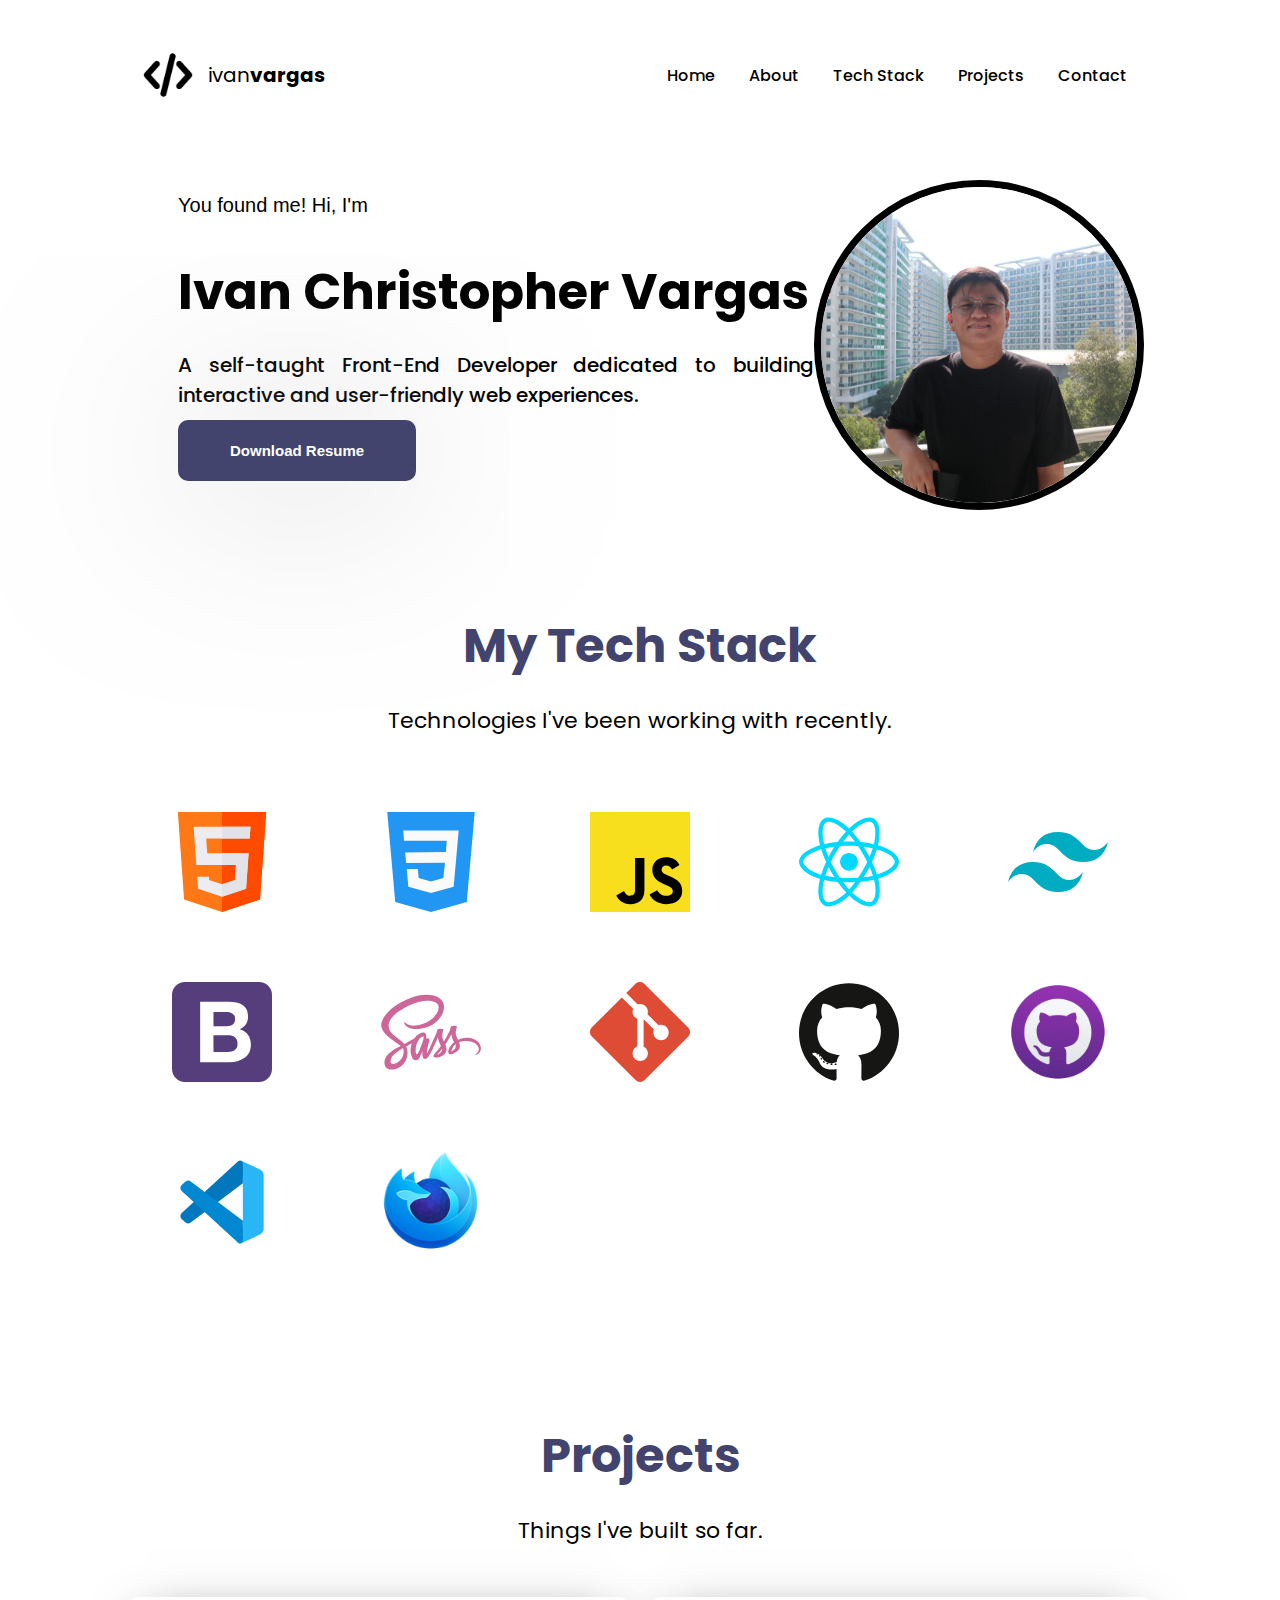
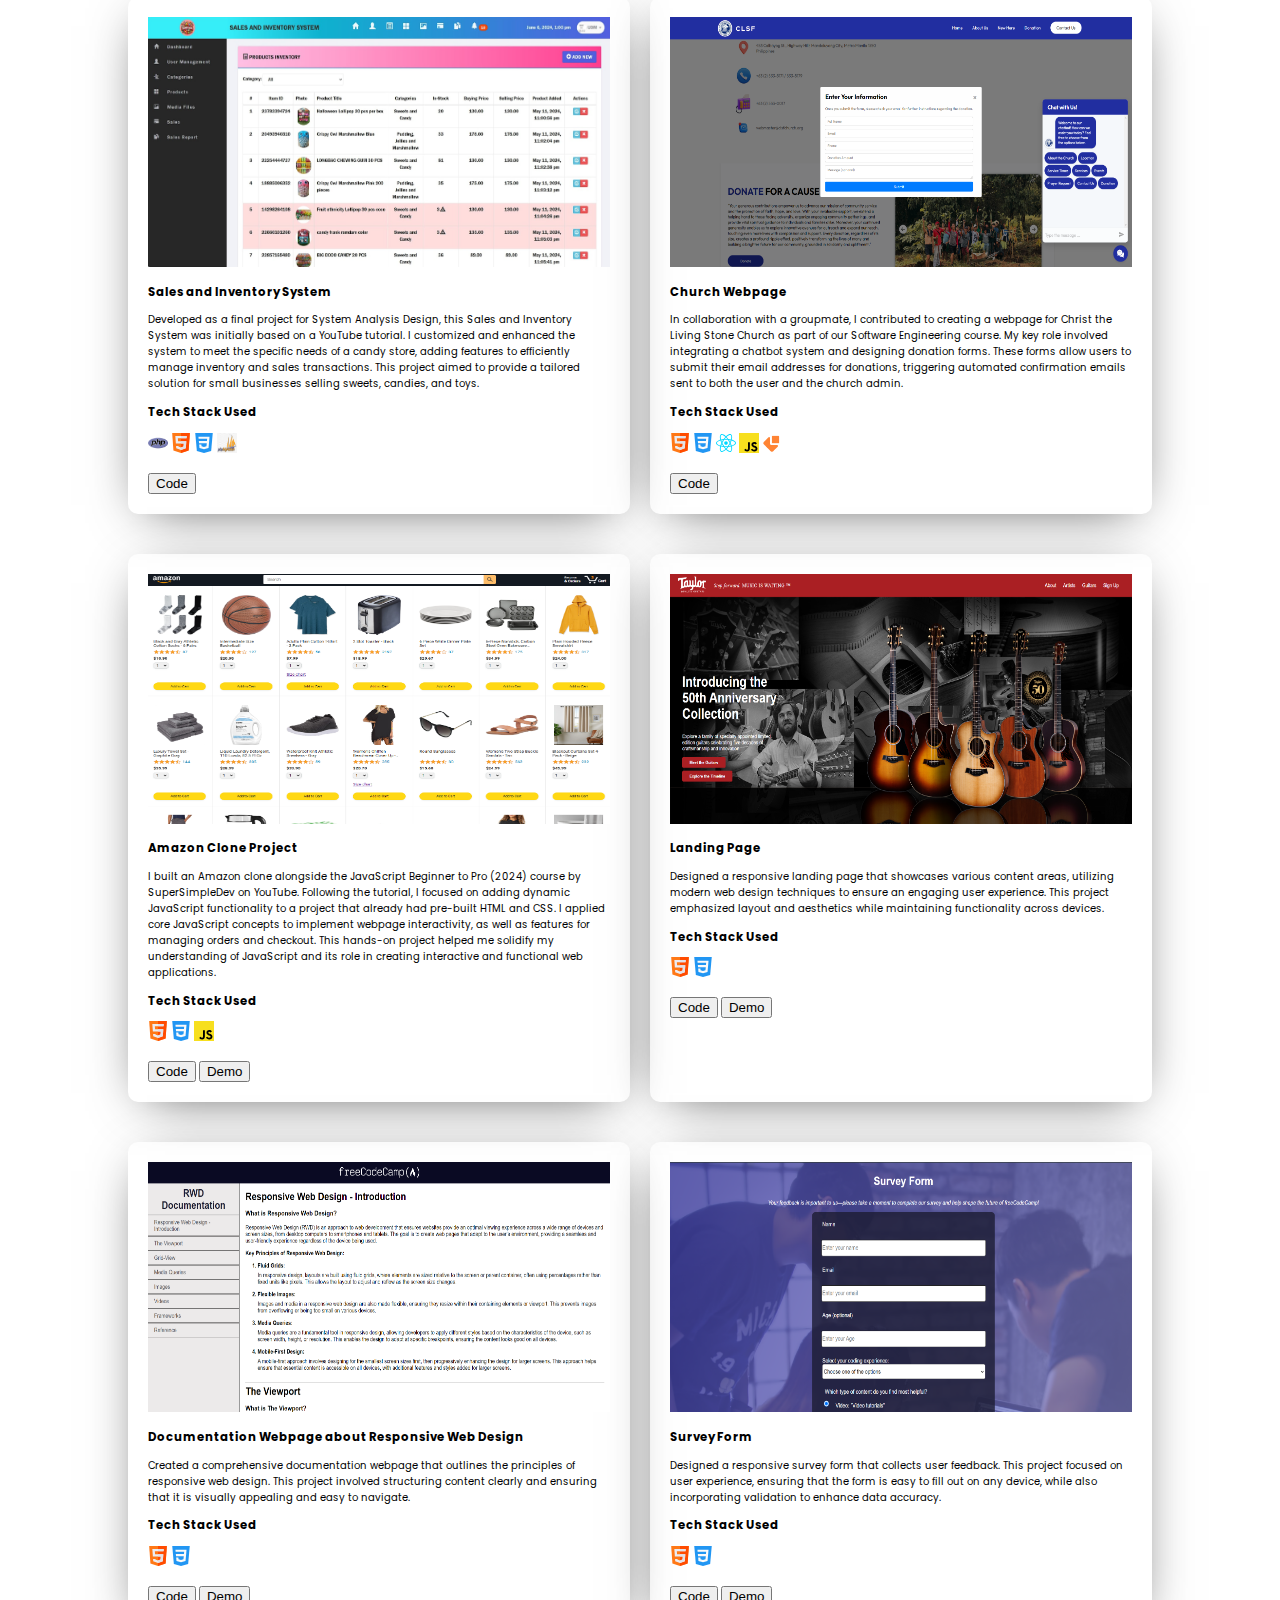
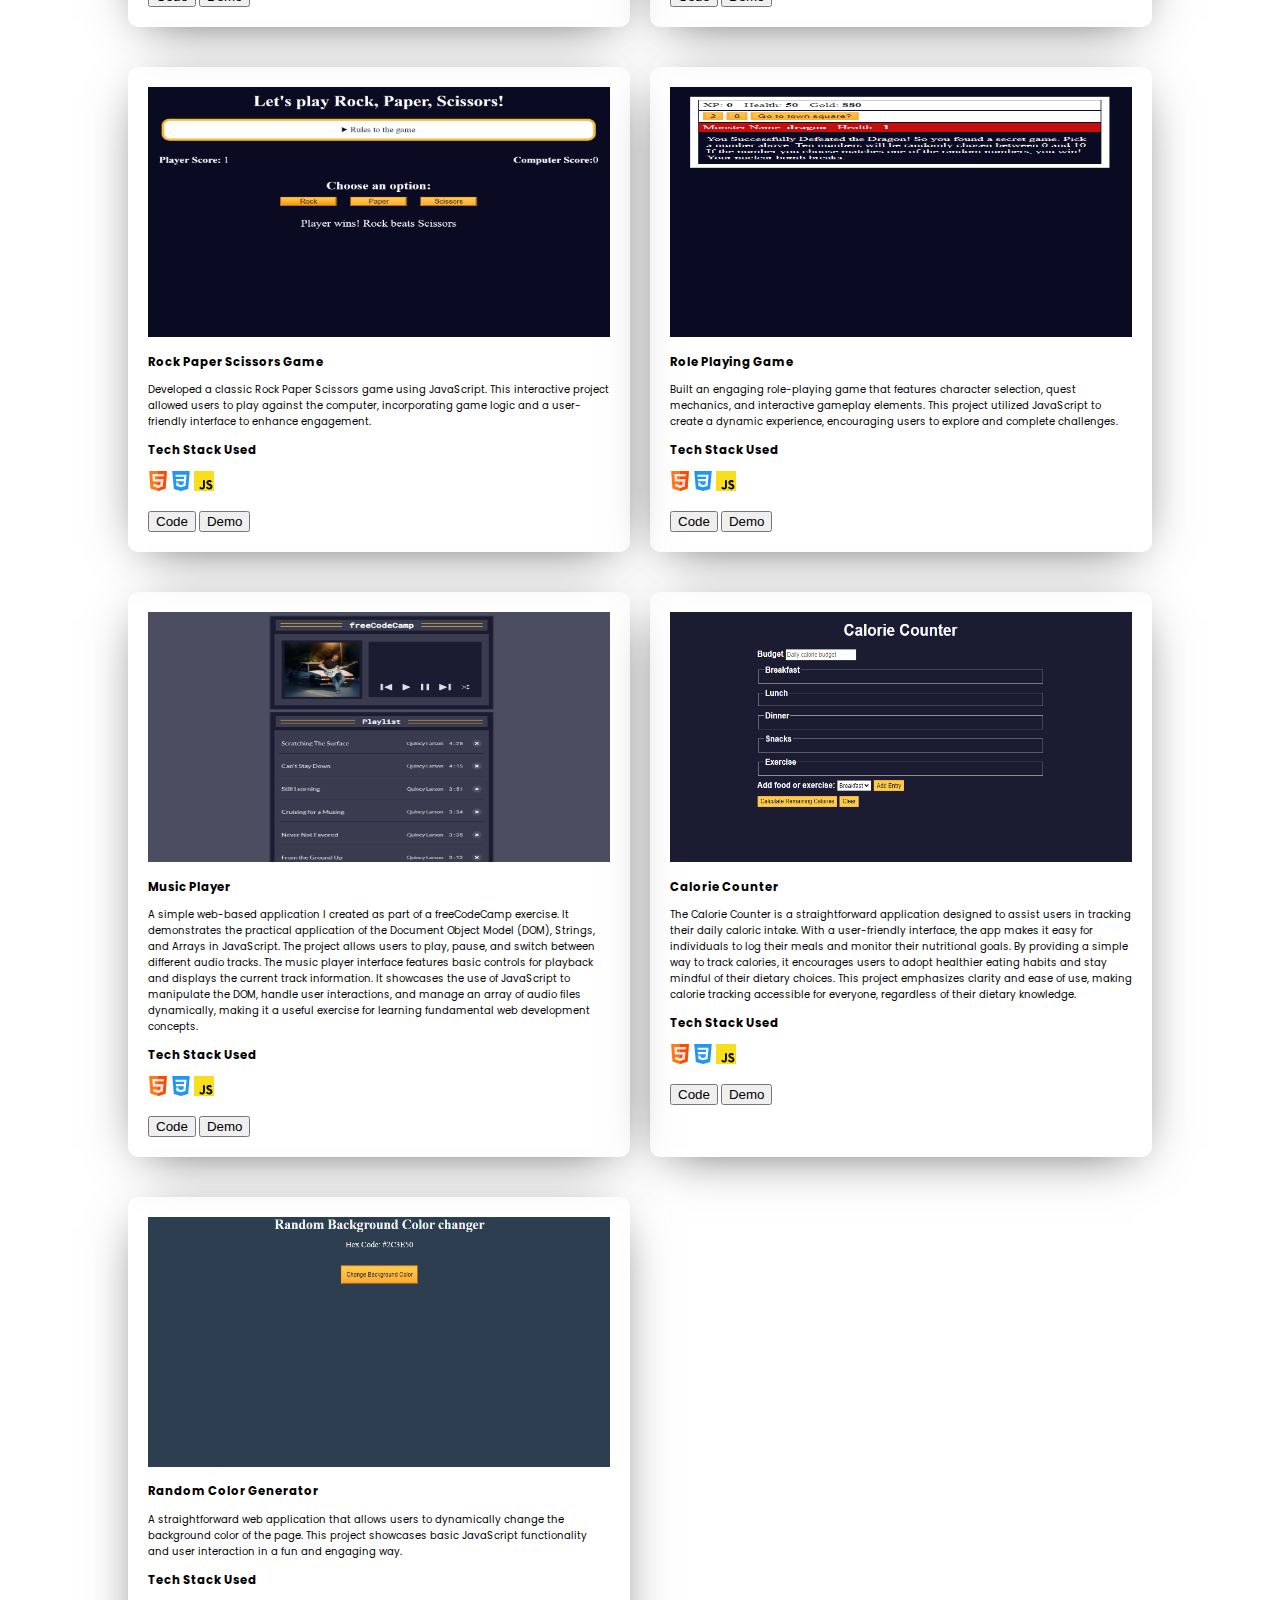
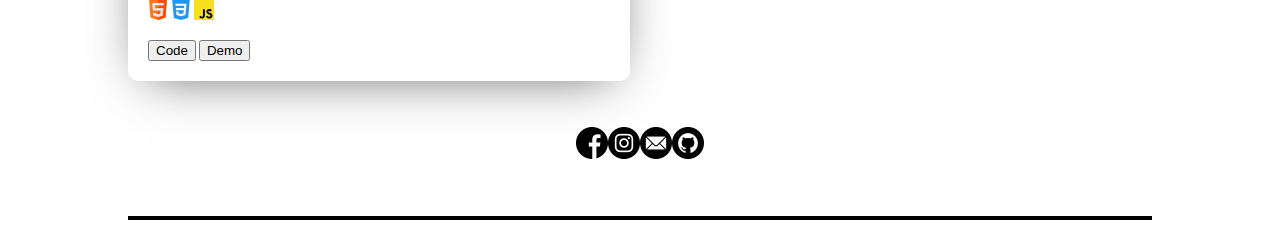
<file: index.html>
<!DOCTYPE html>
<html lang="en">
  <head>
    <meta charset="UTF-8" />
    <meta name="viewport" content="width=device-width, initial-scale=1.0" />
    <title>ivanvargas | portfolio</title>
    <!-- 
    * "X-UA-Compatible - tells IE how to render the page and which rendering engine to use. This case it 
    * IE=edge - Tells IE to use the latest rendering engine available, regardless of the version of the browser
    * In summary, the tag with http-equiv=”X-UA-Compatible” content=”IE=edge” ensures that IE uses the
      latest available rendering engine to render a web page, helping to ensure compatibility with modern we   
      standards and features.
      -->
    <meta http-equiv="X-UA-Compatible" content="IE=edge" />
    <link rel="stylesheet" href="./css/styles.css" />
    <link rel="preconnect" href="https://fonts.googleapis.com" />
    <link rel="preconnect" href="https://fonts.gstatic.com" crossorigin />
    <link
      href="https://fonts.googleapis.com/css2?family=Poppins:ital,wght@0,100;0,200;0,300;0,400;0,500;0,600;0,700;0,800;0,900;1,100;1,200;1,300;1,400;1,500;1,600;1,700;1,800;1,900&display=swap"
      rel="stylesheet"
    />
  </head>
  <body>
    <div class="wrapper">
      <div class="container-sticky">
        <nav id="navbar">
          <div class="icon-container">
            <img
              class="nav-icon"
              src="./assets/icons/coding.png"
              alt="code-icon"
            />
            <span style="position: inline; cursor: pointer"
              ><p
                class="icon-name"
                style="color: black; font-size: 2rem; font-weight: 400"
              >
                ivan<span
                  style="color: black; font-size: 2rem; font-weight: bold"
                  >vargas</span
                >
              </p></span
            >
          </div>
          <div class="navigation-container">
            <ul class="nav-links">
              <li><a href="#">Home</a></li>
              <li><a href="#">About</a></li>
              <li><a href="#tech-stack">Tech Stack</a></li>
              <li><a href="#projects">Projects</a></li>
              <li><a href="#">Contact</a></li>
            </ul>
            <!--
            <p>|</p>
            <button class="switch-bg-color">darkMode</button>
            -->
          </div>
        </nav>
      </div>
      <div class="main-body">
        <!-- Home Section -->
        <section id="home">
          <div class="home-header-containers">
            <div class="home-header">
              <p class="header-txt">
                <span style="font-family: Arial, Helvetica, sans-serif"
                  >You found me! Hi, I'm</span
                >
              </p>
              <h1>Ivan Christopher Vargas</h1>
              <p>
                A self-taught Front-End Developer dedicated to building
                interactive and user-friendly web experiences.
              </p>
            </div>
            <div class="cta-btns">
              <button class="cta-btn">Download Resume</button>
            </div>
          </div>
          <div class="home-picture">
            <img
              class="profile-pic"
              src="./assets/images/ayban.JPG"
              alt="ivan-picture"
            />
          </div>
        </section>
        <!-- Tech-Stack Section -->
        <section id="tech-stack">
          <div class="containers ts-container">
            <div class="techstack-header section-header">
              <h2>My Tech Stack</h2>
              <p>Technologies I've been working with recently.</p>
            </div>
            <div class="tech-grid-wrapper">
              <div class="tech-grid-container">
                <img
                  class="grid-images"
                  src="./assets/vectors/html.svg"
                  alt="HTML Icon"
                  width="100px"
                  height="100px"
                />
              </div>
              <div class="tech-grid-container">
                <img
                  class="grid-images"
                  src="./assets/vectors/css.svg"
                  alt="CSS Icon"
                  width="100px"
                  height="100px"
                />
              </div>
              <div class="tech-grid-container">
                <img
                  class="grid-images"
                  src="./assets/vectors/javascript.svg"
                  alt="JavaScript Icon"
                  width="100px"
                  height="100px"
                />
              </div>
              <div class="tech-grid-container">
                <img
                  class="grid-images"
                  src="./assets/vectors/react.svg"
                  alt="React Icon"
                  width="100px"
                  height="100px"
                />
              </div>
              <div class="tech-grid-container">
                <img
                  class="grid-images"
                  src="./assets/vectors/tailwind.svg"
                  alt="Tailwind_CSS Icon"
                  width="100px"
                  height="100px"
                />
              </div>
              <div class="tech-grid-container">
                <img
                  class="grid-images"
                  src="./assets/vectors/bootstrap.svg"
                  alt="Bootstrap_CSS Icon"
                  width="100px"
                  height="100px"
                />
              </div>
              <div class="tech-grid-container">
                <img
                  class="grid-images"
                  src="./assets/vectors/sass_css.svg"
                  alt="Sass_CSS Icon"
                  width="100px"
                  height="100px"
                />
              </div>
              <div class="tech-grid-container">
                <img
                  class="grid-images"
                  src="./assets/vectors/git.svg"
                  alt="Git Icon"
                  width="100px"
                  height="100px"
                />
              </div>
              <div class="tech-grid-container">
                <img
                  class="grid-images"
                  src="./assets/vectors/github.svg"
                  alt="Github Icon"
                  width="100px"
                  height="100px"
                />
              </div>
              <div class="tech-grid-container">
                <img
                  class="grid-images"
                  src="./assets/images/github-icon.webp"
                  alt="Github Desktop Icon"
                  width="100px"
                  height="100px"
                />
              </div>
              <div class="tech-grid-container">
                <img
                  class="grid-images"
                  src="./assets/vectors/visual studio.svg"
                  alt="Visual Studio Code Icon"
                  width="100px"
                  height="100px"
                />
              </div>
              <div class="tech-grid-container">
                <img
                  class="grid-images"
                  src="./assets/vectors/firefox_developer_edition_browser_logo_icon_152992.ico"
                  alt="firefox_developer_edition_browser_logo"
                  width="100px"
                  height="100px"
                />
              </div>
            </div>
          </div>
        </section>
        <!-- Projects Section -->
        <section id="projects">
          <div class="projects-header section-header">
            <h2>Projects</h2>
            <p>Things I've built so far.</p>
          </div>
          <div class="projects-grid-wrapper">
            <div class="project-grid-container">
              <div class="project-img">
                <img
                  src="./assets/images/InventorySystem2.png"
                  alt="SalesAnd Inventory"
                  height="250px"
                />
              </div>
              <div class="project-overview">
                <h3>Sales and Inventory System</h3>
                <p>
                  Developed as a final project for System Analysis Design, this
                  Sales and Inventory System was initially based on a YouTube
                  tutorial. I customized and enhanced the system to meet the
                  specific needs of a candy store, adding features to
                  efficiently manage inventory and sales transactions. This
                  project aimed to provide a tailored solution for small
                  businesses selling sweets, candies, and toys.
                </p>
                <div class="techstack-used">
                  <h3>Tech Stack Used</h3>
                  <img
                    src="./assets/icons/php.png"
                    alt="php"
                    width="20px"
                    height="20px"
                  />
                  <img
                    src="./assets/vectors/html.svg"
                    alt="html"
                    width="20px"
                    height="20px"
                  />
                  <img
                    src="./assets/vectors/css.svg"
                    alt="css"
                    width="20px"
                    height="20px"
                  />
                  <img
                    src="./assets//icons/phpMyAdmin.png"
                    alt="phpMyAdmin"
                    width="20px"
                    height="20px"
                  />
                </div>
                <button class="code-btn" id="proj1-code-btn">Code</button>
              </div>
            </div>
            <div class="project-grid-container">
              <div class="project-img">
                <img
                  src="./assets/images//CLSF2.png"
                  alt=""
                  height="250px"
                />
              </div>
              <div class="project-overview">
                <h3>Church Webpage</h3>
                <p>
                  In collaboration with a groupmate, I contributed to creating a
                  webpage for Christ the Living Stone Church as part of our
                  Software Engineering course. My key role involved integrating
                  a chatbot system and designing donation forms. These forms
                  allow users to submit their email addresses for donations,
                  triggering automated confirmation emails sent to both the user
                  and the church admin.
                </p>
                <div class="techstack-used">
                  <h3>Tech Stack Used</h3>
                  <img
                    src="./assets/vectors/html.svg"
                    alt="html"
                    width="20px"
                    height="20px"
                  />
                  <img
                    src="./assets/vectors/css.svg"
                    alt="css"
                    width="20px"
                    height="20px"
                  />
                  <img
                    src="./assets/vectors/react.svg"
                    alt="react"
                    width="20px"
                    height="20px"
                  />
                  <img
                    src="./assets/vectors/javascript.svg"
                    alt="css"
                    width="20px"
                    height="20px"
                  />
                  <img
                    src="./assets/images/emailjs.png"
                    alt="emailjs"
                    width="20px"
                    height="20px"
                  />
                </div>
                <button class="code-btn" id="proj2-code-btn">Code</button>
              </div>
            </div>
            <div class="project-grid-container">
              <div class="project-img">
                <img
                  src="./assets/images/amazonproject.png"
                  alt=""
                  height="250px"
                />
              </div>
              <div class="project-overview">
                <h3>Amazon Clone Project</h3>
                <p>
                  I built an Amazon clone alongside the JavaScript Beginner to Pro (2024) course by SuperSimpleDev on YouTube. Following the tutorial, I focused on adding dynamic JavaScript functionality to a project that already had pre-built HTML and CSS. I applied core JavaScript concepts to implement webpage interactivity, as well as features for managing orders and checkout. This hands-on project helped me solidify my understanding of JavaScript and its role in creating interactive and functional web applications.
                </p>
                <div class="techstack-used">
                  <h3>Tech Stack Used</h3>
                  <img
                    src="./assets/vectors/html.svg"
                    alt="html"
                    width="20px"
                    height="20px"
                  />
                  <img
                    src="./assets/vectors/css.svg"
                    alt="css"
                    width="20px"
                    height="20px"
                  />
                  <img
                    src="./assets/vectors/javascript.svg"
                    alt="javascript"
                    width="20px"
                    height="20px"
                  />
                </div>
                <button class="code-btn" id="proj11-code-btn">Code</button>
                <button class="demo-btn" id="proj11-demo-btn">Demo</button>
              </div>
            </div>
            <div class="project-grid-container">
              <div class="project-img">
                <img
                  src="./assets/images/landing_page.png"
                  alt=""
                  height="250px"
                />
              </div>
              <div class="project-overview">
                <h3>Landing Page</h3>
                <p>
                  Designed a responsive landing page that showcases various
                  content areas, utilizing modern web design techniques to
                  ensure an engaging user experience. This project emphasized
                  layout and aesthetics while maintaining functionality across
                  devices.
                </p>
                <div class="techstack-used">
                  <h3>Tech Stack Used</h3>
                  <img
                    src="./assets/vectors/html.svg"
                    alt="html"
                    width="20px"
                    height="20px"
                  />
                  <img
                    src="./assets/vectors/css.svg"
                    alt="css"
                    height="20px"
                  />
                </div>
                <button class="code-btn" id="proj3-code-btn">Code</button>
                <button class="demo-btn" id="proj3-demo-btn">Demo</button>
              </div>
            </div>
            <div class="project-grid-container">
              <div class="project-img">
                <img
                  src="./assets/images/documentation.png"
                  alt=""
                  height="250px"
                />
              </div>
              <div class="project-overview">
                <h3>Documentation Webpage about Responsive Web Design</h3>
                <p>
                  Created a comprehensive documentation webpage that outlines
                  the principles of responsive web design. This project involved
                  structuring content clearly and ensuring that it is visually
                  appealing and easy to navigate.
                </p>
                <div class="techstack-used">
                  <h3>Tech Stack Used</h3>
                  <img
                    src="./assets/vectors/html.svg"
                    alt="html"
                    width="20px"
                    height="20px"
                  />
                  <img
                    src="./assets/vectors/css.svg"
                    alt="css"
                    height="20px"
                  />
                </div>
                <button class="code-btn" id="proj4-code-btn">Code</button>
                <button class="demo-btn" id="proj4-demo-btn">Demo</button>
              </div>
            </div>
            <div class="project-grid-container">
              <div class="project-img">
                <img
                  src="./assets/images/survey_form.png"
                  alt=""
                  height="250px"
                />
              </div>
              <div class="project-overview">
                <h3>Survey Form</h3>
                <p>
                  Designed a responsive survey form that collects user feedback.
                  This project focused on user experience, ensuring that the
                  form is easy to fill out on any device, while also
                  incorporating validation to enhance data accuracy.
                </p>
                <div class="techstack-used">
                  <h3>Tech Stack Used</h3>
                  <img
                    src="./assets/vectors/html.svg"
                    alt="html"
                    width="20px"
                    height="20px"
                  />
                  <img
                    src="./assets/vectors/css.svg"
                    alt="css"
                    width="20px"
                    height="20px"
                  />
                </div>
                <button class="code-btn" id="proj5-code-btn">Code</button>
                <button class="demo-btn" id="proj5-demo-btn">Demo</button>
              </div>
            </div>
            <div class="project-grid-container">
              <div class="project-img">
                <img
                  src="./assets/images/RockPaperScissors.png"
                  alt=""
                  height="250px"
                />
              </div>
              <div class="project-overview">
                <h3>Rock Paper Scissors Game</h3>
                <p>
                  Developed a classic Rock Paper Scissors game using JavaScript.
                  This interactive project allowed users to play against the
                  computer, incorporating game logic and a user-friendly
                  interface to enhance engagement.
                </p>
                <div class="techstack-used">
                  <h3>Tech Stack Used</h3>
                  <img
                    src="./assets/vectors/html.svg"
                    alt="html"
                    width="20px"
                    height="20px"
                  />
                  <img
                    src="./assets/vectors/css.svg"
                    alt="css"
                    width="20px"
                    height="20px"
                  />
                  <img
                    src="./assets/vectors/javascript.svg"
                    alt="css"
                    width="20px"
                    height="20px"
                  />
                </div>
                <button class="code-btn" id="proj6-code-btn">Code</button>
                <button class="demo-btn" id="proj6-demo-btn">Demo</button>
              </div>
            </div>
            <div class="project-grid-container">
              <div class="project-img">
                <img
                  src="./assets/images/Role_Playing_Game_JS.png"
                  alt=""
                  height="250px"
                />
              </div>
              <div class="project-overview">
                <h3>Role Playing Game</h3>
                <p>
                  Built an engaging role-playing game that features character
                  selection, quest mechanics, and interactive gameplay elements.
                  This project utilized JavaScript to create a dynamic
                  experience, encouraging users to explore and complete
                  challenges.
                </p>
                <div class="techstack-used">
                  <h3>Tech Stack Used</h3>
                  <img
                    src="./assets/vectors/html.svg"
                    alt="html"
                    width="20px"
                    height="20px"
                  />
                  <img
                    src="./assets/vectors/css.svg"
                    alt="css"
                    width="20px"
                    height="20px"
                  />
                  <img
                    src="./assets/vectors/javascript.svg"
                    alt="javascript"
                    width="20px"
                    height="20px"
                  />
                </div>
                <button class="code-btn" id="proj7-code-btn">Code</button>
                <button class="demo-btn" id="proj7-demo-btn">Demo</button>
              </div>
            </div>
            <div class="project-grid-container">
              <div class="project-img">
                <img
                  src="./assets/images/music-player.png"
                  alt=""
                  height="250px"
                />
              </div>
              <div class="project-overview">
                <h3>Music Player</h3>
                <p>
                  A simple web-based application I created as part of a
                  freeCodeCamp exercise. It demonstrates the practical
                  application of the Document Object Model (DOM), Strings, and
                  Arrays in JavaScript. The project allows users to play, pause,
                  and switch between different audio tracks. The music player
                  interface features basic controls for playback and displays
                  the current track information. It showcases the use of
                  JavaScript to manipulate the DOM, handle user interactions,
                  and manage an array of audio files dynamically, making it a
                  useful exercise for learning fundamental web development
                  concepts.
                </p>
                <div class="techstack-used">
                  <h3>Tech Stack Used</h3>
                  <img
                    src="./assets/vectors/html.svg"
                    alt="html"
                    width="20px"
                    height="20px"
                  />
                  <img
                    src="./assets/vectors/css.svg"
                    alt="css"
                    width="20px"
                    height="20px"
                  />
                  <img
                    src="./assets/vectors/javascript.svg"
                    alt="javascript"
                    width="20px"
                    height="20px"
                  />
                </div>
                <button class="code-btn" id="proj8-code-btn">Code</button>
                <button class="demo-btn" id="proj8-demo-btn">Demo</button>
              </div>
            </div>
            <div class="project-grid-container">
              <div class="project-img">
                <img
                  src="./assets/images/calorieCounter.png"
                  alt=""
                  height="250px"
                />
              </div>
              <div class="project-overview">
                <h3>Calorie Counter</h3>
                <p>
                  The Calorie Counter is a straightforward application designed
                  to assist users in tracking their daily caloric intake. With a
                  user-friendly interface, the app makes it easy for individuals
                  to log their meals and monitor their nutritional goals. By
                  providing a simple way to track calories, it encourages users
                  to adopt healthier eating habits and stay mindful of their
                  dietary choices. This project emphasizes clarity and ease of
                  use, making calorie tracking accessible for everyone,
                  regardless of their dietary knowledge.
                </p>
                <div class="techstack-used">
                  <h3>Tech Stack Used</h3>
                  <img
                    src="./assets/vectors/html.svg"
                    alt="html"
                    width="20px"
                    height="20px"
                  />
                  <img
                    src="./assets/vectors/css.svg"
                    alt="css"
                    width="20px"
                    height="20px"
                  />
                  <img
                    src="./assets/vectors/javascript.svg"
                    alt="javascript"
                    width="20px"
                    height="20px"
                  />
                </div>
                <button class="code-btn" id="proj9-code-btn">Code</button>
                <button class="demo-btn" id="proj9-demo-btn">Demo</button>
              </div>
            </div>
            <div class="project-grid-container">
              <div class="project-img">
                <img
                  src="./assets/images/bgcolorChanger.png"
                  alt=""
                  height="250px"
                />
              </div>
              <div class="project-overview">
                <h3>Random Color Generator</h3>
                <p>
                  A straightforward web application that allows users to
                  dynamically change the background color of the page. This
                  project showcases basic JavaScript functionality and user
                  interaction in a fun and engaging way.
                </p>
                <div class="techstack-used">
                  <h3>Tech Stack Used</h3>
                  <img
                    src="./assets/vectors/html.svg"
                    alt="html"
                    width="20px"
                    height="20px"
                  />
                  <img
                    src="./assets/vectors/css.svg"
                    alt="css"
                    width="20px"
                    height="20px"
                  />
                  <img
                    src="./assets/vectors/javascript.svg"
                    alt="javascript"
                    width="20px"
                    height="20px"
                  />
                </div>
                <button class="code-btn" id="proj10-code-btn">Code</button>
                <button class="demo-btn" id="proj10-demo-btn">Demo</button>
              </div>
            </div>
          </div>
        </section>
        <section id="contact">
          <div class="containers">
            <div class="contact-links">
              <a href="https://www.facebook.com/profile.php?id=100014115240375" target="_blank"><img src="./assets/images/facebook.png" alt="facebook icon" 
              height="32rem"
              width="32rem"
              ></a>
            </div>
            <div class="contact-links">
              <a href="https://www.instagram.com/_ivanvargass/" target="_blank"><img src="./assets/images/instagram.png" alt="instagram icon"
              height="32rem"
              width="32rem" 
              ></a>
            </div>
            <div class="contact-links">
              <a href="mailto:icvargasx21@gmail.com" target="_blank"><img src="./assets/images/email.png" alt="email icon"
              height="32rem"
              width="32rem"
              ></a>
            </div>
            <div class="contact-links">
              <a href="https://github.com/IvanVargas21" target="_blank"><img src="./assets/images/github.png" alt="github icon icon"
              height="32rem"
              width="32rem"
              ></a>
            </div>
          </div>
        </section>
          <footer>
            <div class="footer">
              <div class="horizontal"></div>
            </div>
          </footer>
      </div>
    </div>
    <script src="script.js"></script>
  </body>
</html>
</file>
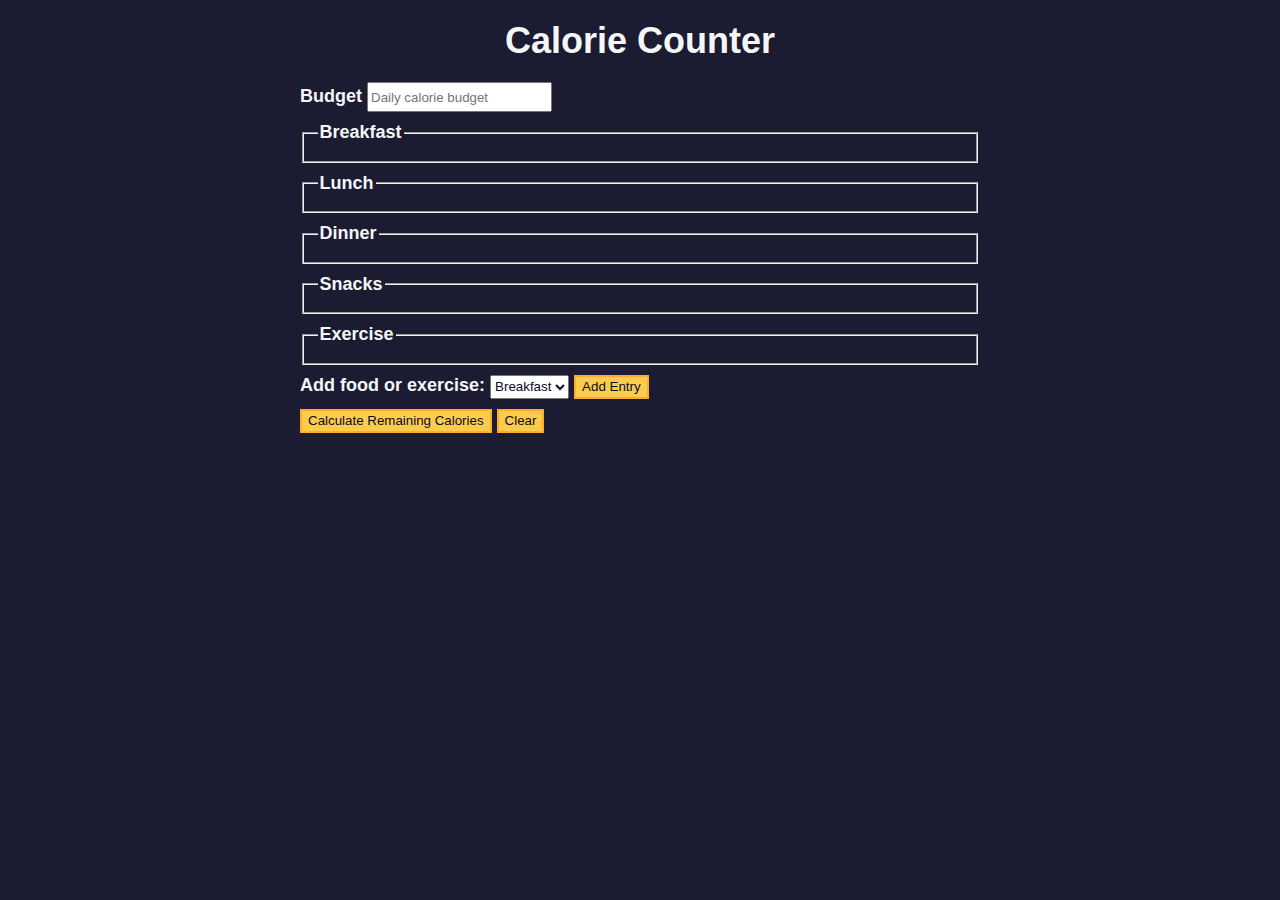
<file: projects/FormValidation_CalorieCounter/index.html>
<!DOCTYPE html>
<html lang="en">
  <head>
    <meta charset="UTF-8" />
    <meta name="viewport" content="width=device-width, initial-scale=1.0" />
    <link rel="stylesheet" href="./styles.css" />
    <title>Calorie Counter</title>
  </head>
  <body>
    <main>
      <h1>Calorie Counter</h1>
      <div class="container">
        <form action="" id="calorie-counter">
          <label for="budget">Budget</label>
          <input
            type="number"
            id="budget"
            min="0"
            placeholder="Daily calorie budget"
            required
          />
          <fieldset id="breakfast">
            <legend>Breakfast</legend>
            <div class="input-container">
              <!--HTMLString-->
            </div>
          </fieldset>
          <fieldset id="lunch">
            <legend>Lunch</legend>
            <div class="input-container"></div>
          </fieldset>
          <fieldset id="dinner">
            <legend>Dinner</legend>
            <div class="input-container"></div>
          </fieldset>
          <fieldset id="snacks">
            <legend>Snacks</legend>
            <div class="input-container"></div>
          </fieldset>
          <fieldset id="exercise">
            <legend>Exercise</legend>
            <div class="input-container"></div>
          </fieldset>
          <div class="controls">
            <!--'span' is an inline container-->
            <span>
              <label for="entry-dropdown">Add food or exercise:</label>
              <!--'name' was to reference the form data after the form is submitted. If i ommit the name attr, no data will be submitted-->
              <select id="entry-dropdown" name="options">
                <option value="breakfast" selected>Breakfast</option>
                <option value="lunch">Lunch</option>
                <option value="dinner">Dinner</option>
                <option value="snacks">Snacks</option>
                <option value="exercise">Exercise</option>
              </select>
              <!--type="button"  to prevent automatic form submission.It can be either submit or reset,
                              button - clickable btn
                              submit - submits form data
                              reset - resets form data to initial values
                          -->
              <button id="add-entry" type="button">Add Entry</button>
            </span>
          </div>
          <div>
            <button type="submit">Calculate Remaining Calories</button>
            <button id="clear" type="button">Clear</button>
          </div>
          <!--for result-->
          <div id="output" class="output hide"> </div>
        </form>
      </div>
    </main>
    <script src="./script.js"></script>
  </body>
</html>
</file>
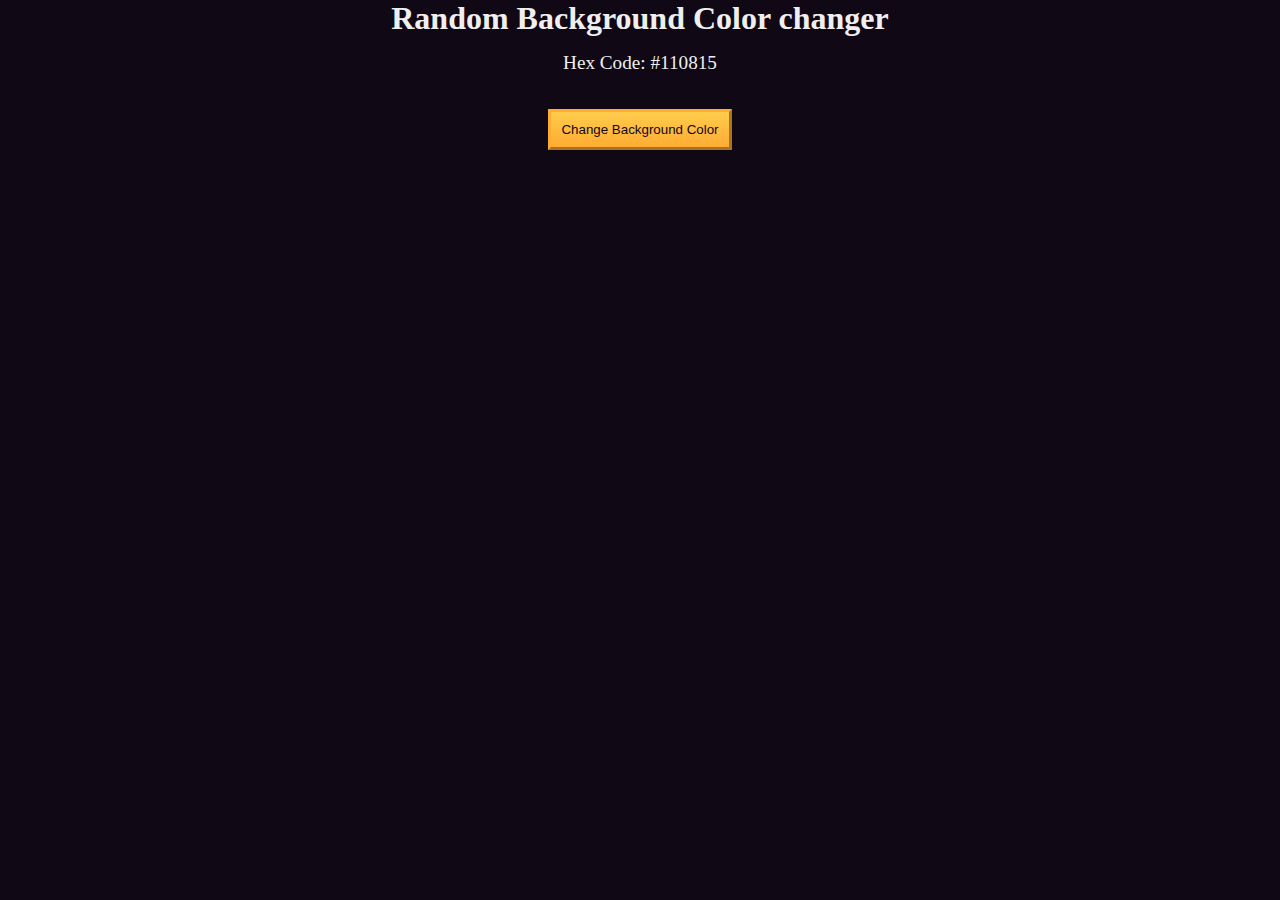
<file: projects/RandomColorGenerator/index.html>
<!DOCTYPE html>
<html lang="en">
  <head>
    <meta charset="UTF-8" />
    <meta name="viewport" content="width=device-width, initial-scale=1.0" />
    <title>Build a random background color changer</title>
    <link rel="stylesheet" href="./styles.css" />
  </head>
  <body>
    <h1>Random Background Color changer</h1>

    <main>
      <section class="bg-information-container">
        <p>Hex Code: <span id="bg-hex-code">#110815</span></p>
      </section>

      <button class="btn" id="btn">Change Background Color</button>
    </main>
    <script src="./script.js"></script>
  </body>
</html>
</file>
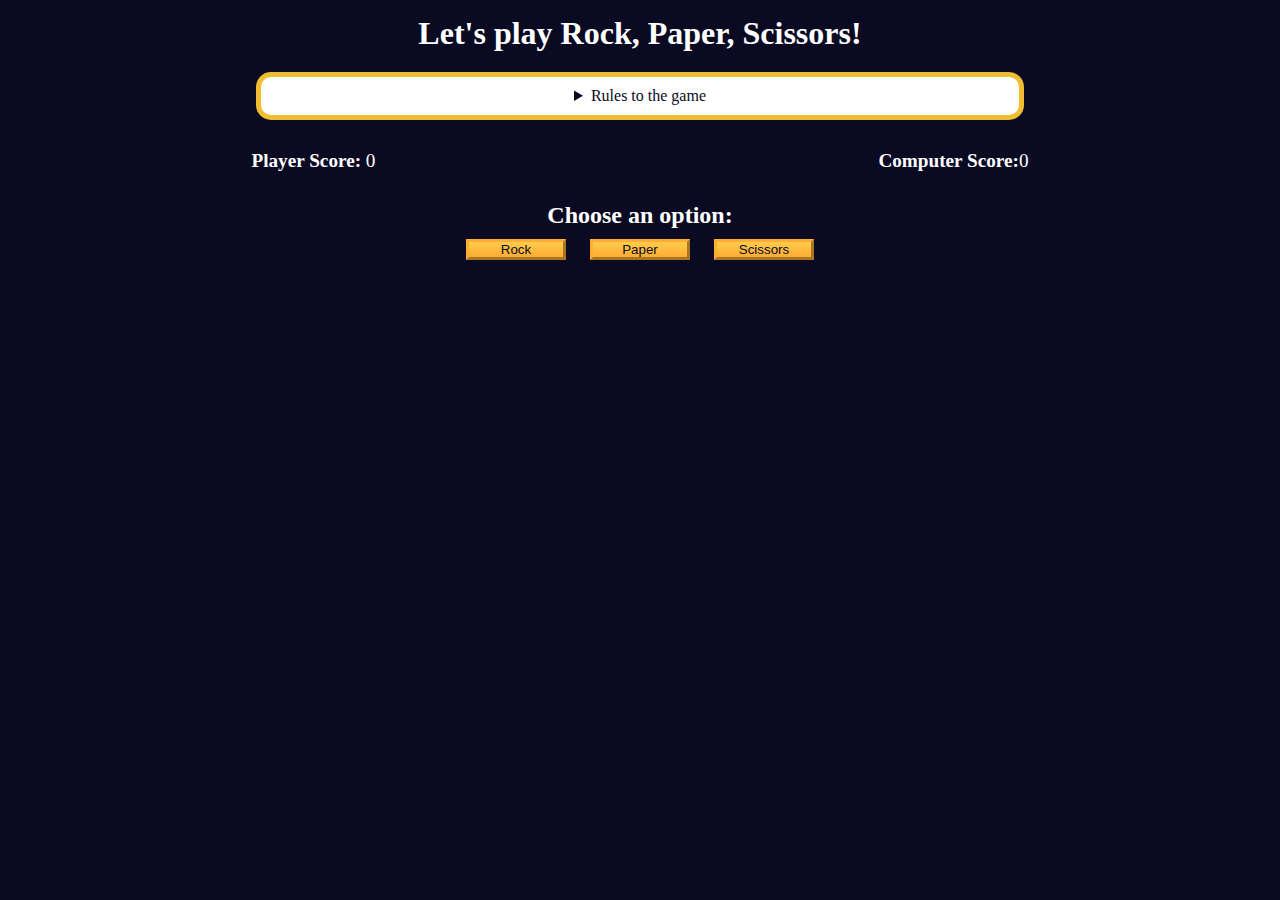
<file: projects/Rock,Paper,Scissors_Game/index.html>
<!DOCTYPE html>
<html lang="en">
  <head>
    <meta charset="UTF-8" />
    <meta name="viewport" content="width=device-width, initial-scale=1.0" />
    <title>Rock, Paper, Scissors game</title>
    <link rel="stylesheet" href="./syles.css" />
  </head>

  <body>
    <h1>Let's play Rock, Paper, Scissors!</h1>
    <main>
      <details class="rules-container">
        <summary>Rules to the game</summary>
        <p>You will be playing against the computer.</p>
        <p>You can choose between Rock, Paper, and Scissors.</p>
        <p>The first one to three points wins.</p>
        <p>Here are the rules to getting a point in the game:</p>
        <ul>
          <li>Rock beats Scissors</li>
          <li>Scissors beats Paper</li>
          <li>Paper beats Rock</li>
        </ul>
        <p>
          If the player and computer choose the same option (Ex. Paper and
          Paper), then no one gets the point.
        </p>
      </details>

      <div class="score-container">
        <strong
          >Player Score: <span class="score" id="player-score">0</span></strong
        >
        <strong
          >Computer Score:<span class="score" id="computer-score"
            >0</span
          ></strong
        >
      </div>

      <section class="options-container">
        <h2>Choose an option:</h2>
        <div class="btn-container">
          <button id="rock-btn" class="btn">Rock</button>
          <button id="paper-btn" class="btn">Paper</button>
          <button id="scissors-btn" class="btn">Scissors</button>
        </div>
      </section>

      <div class="results-container">
        <p id="results-msg"></p>
        <p id="winner-msg"></p>
        <button class="btn" id="reset-game-btn">Play again?</button>
      </div>
    </main>
    <script src="./script.js"></script>
  </body>
</html>
</file>
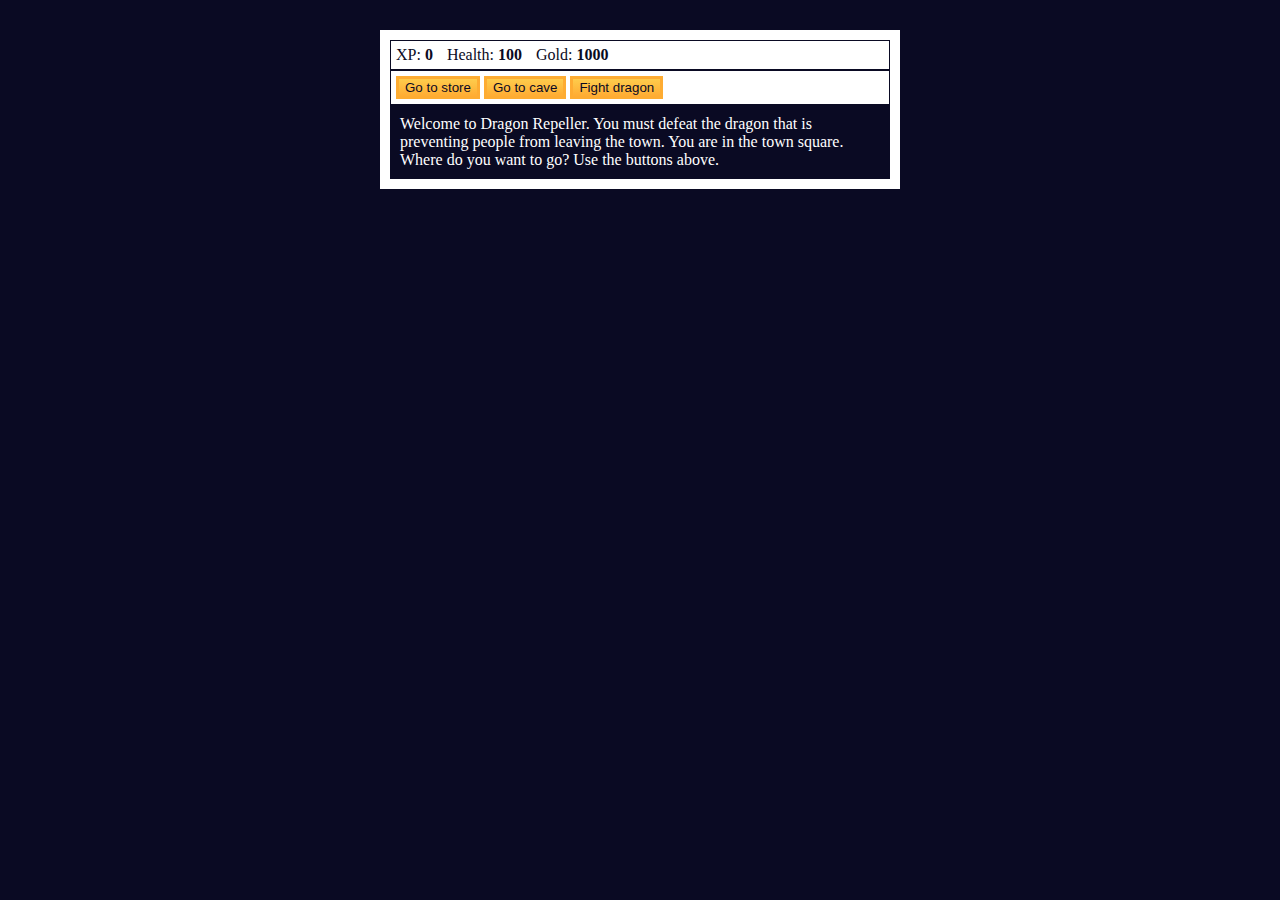
<file: projects/RolePlayingGame_BasicJS/index.html>
<!DOCTYPE html>
<html lang="en">
  <head>
    <meta charset="utf-8">
    <link rel="stylesheet" href="./styles.css">
    <title>RPG - Dragon Repeller</title>
  </head>
  <body>
    <div id="game">
      <div id="stats">
        <span class="stat">XP: <strong><span id="xpText">0</span></strong></span>
        <span class="stat">Health: <strong><span id="healthText">100</span></strong></span>
        <span class="stat">Gold: <strong><span id="goldText">1000</span></strong></span>
      </div>
      <div id="controls">
        <button id="button1">Go to store</button>
        <button id="button2">Go to cave</button>
        <button id="button3">Fight dragon</button>
      </div>
      <div id="monsterStats">
        <span class="stat">Monster Name: <strong><span id="monsterName"></span></strong></span>
        <span class="stat">Health: <strong><span id="monsterHealth"></span></strong></span>
      </div>
      <div id="text">
        Welcome to Dragon Repeller. You must defeat the dragon that is preventing people from leaving the town. You are in the town square. Where do you want to go? Use the buttons above.
      </div>
    </div>
    <script src="./script.js"></script>
  </body>
</html>
</file>
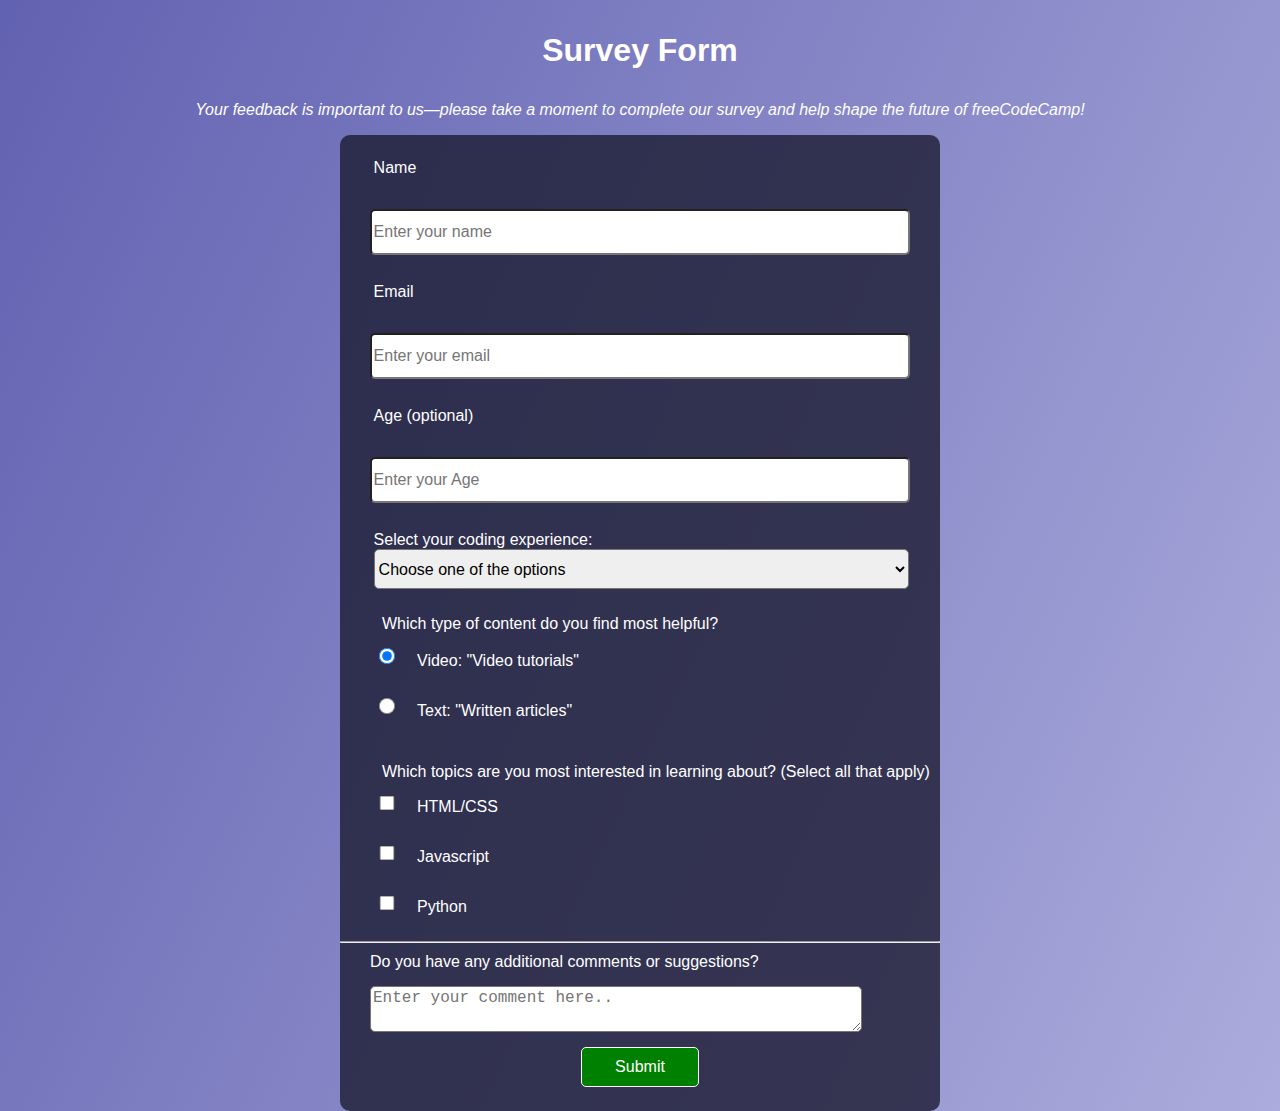
<file: projects/SurveyForm_CertificationProject/index.html>
<!DOCTYPE html>
<html lang="en">
  <head>
    <meta charset="UTF-8">
    <meta name="viewport" content="width=device-width, initial-scale=1.0">
    <link rel="stylesheet" href="./styles.css">
    </head>
    <body>
      <h1 id="title">Survey Form</h1>
      <p id="description">Your feedback is important to us—please take a moment to complete our survey and help shape the future of freeCodeCamp!</p>
      
      <form action=""id="survey-form" required type="text">
        <div class="form-div"> 
          <label id="name-label" for="name">Name </label>
          <input id="name" type="text" required placeholder="Enter your name"/>
          </div>
        <div class="form-div"> 
          <label id="email-label" for="email"> Email </label><input id="email" type="email" required placeholder="Enter your email"/>
        </div>
        <div class="form-div"> 
          <label id="number-label" for="number" >Age (optional)</label>
          <input id="number" type="number" placeholder="Enter your Age" min="1" max="50"/>
        </div>
          <div class="form-div" >
            <label id="dropdown-label">Select your coding experience:
              <select id="dropdown"name="dropdown">
                <option value="">Choose one of the options </option>
                <option value="1"> Beginner</option>
                <option value="2"> Intermediate</option>
                <option value="3"> Advanced</option>
                <option value="4"> Expert</option>
                </select>
            </label>
          </div>
          
          <div >
            <legend id="first-lgnd">Which type of content do you find most helpful?</legend>
          </div>
          <div class="form-radio">
            <label id="video"for="option1"><input id="option1" type="radio" name="radio" checked value="video">Video: "Video tutorials"</label>
          </div>
          <div class="form-radio">
            <label id="text'for="option2" ><input type="radio" name="radio"value="text"/>Text: "Written articles"</label>
          </div>
            <legend  id="second-lgnd" >Which topics are you most interested in learning about? (Select all that apply)</legend>
              <label><input type="checkbox" value="option1" >HTML/CSS</label>
              <label><input type="checkbox"value="option2">Javascript</label>
              <label><input type="checkbox"value="option3">Python</label>
          <hr>
            <div id="user-comment">
              <label id="comment" for="comments">Do you have any additional comments or suggestions? <textarea  id="comments" placeholder="Enter your comment here.." rows="4" cols="80" ></textarea></label>
            </div> 
              <div class="form-div btn">
                <input id="submit" type="submit" value="Submit"/>
              </div>
       </form >
      </body>
</html>
</file>
<file: css/styles.css>
@import url(./global.css);
@import url(./home.css);
@import url(./techstack.css);
@import url(./projects.css);
@import url(./contact.css);
</file>
<file: projects/FormValidation_CalorieCounter/styles.css>
:root {
    --light-grey: #f5f6f7;
    --dark-blue: #0a0a23;
    --fcc-blue: #1b1b32;
    --light-yellow: #fecc4c;
    --dark-yellow: #feac32;
    --light-pink: #ffadad;
    --dark-red: #850000;
    --light-green: #acd157;
  }
  body {
    font-family: "Lato", Helvetice, Arial, sans-serif;
    font-size: 18px;
    background-color: var(--fcc-blue);
    color: var(--light-grey);
  }
  h1 {
    text-align: center;
  }
  .container{
    width: 90%;;
    max-width: 680px;
  }
  h1,
  .container,
  .output {
    margin: 20px auto;
  }
  label, legend{
    font-weight: bold;
  }
  .input-container {
    display: flex;
    flex-direction: column;
  }
  button {
    cursor: pointer;
    text-decoration: none;
    background-color: var(--light-yellow);
    border: 2px solid var(--dark-yellow);
  }
  button,
  input,
  select{
    min-height: 24px;
    color: var(--dark-blue);
  }
  label,
  input,
  fieldset,
  button, 
  select {
    margin-bottom: 10px;
  }
  .output span{
    font-weight: bold;
    font-size:1.2em
  }
  .surplus{
    color: var(--light-pink);
  }
  .deficit {
    color: var(--light-green);
  }
</file>
<file: projects/RandomColorGenerator/styles.css>
*,
*::before,
*::after {
  margin: 0;
  padding: 0;
  box-sizing: border-box;
}

:root {
  --yellow: #f1be32;
  --golden-yellow: #feac32;
  --dark-purple: #110815;
  --light-grey: #efefef;
}

body {
  background-color: var(--dark-purple);
  color: var(--light-grey);
  text-align: center;
}

.bg-information-container {
  margin: 15px 0 25px;
  font-size: 1.2rem;
}

.btn {
  cursor: pointer;
  padding: 10px;
  margin: 10px;
  color: var(--dark-purple);
  background-color: var(--golden-yellow);
  background-image: linear-gradient(#fecc4c, #ffac33);
  border-color: var(--golden-yellow);
  border-width: 3px;
}

.btn:hover {
  background-image: linear-gradient(#ffcc4c, #f89808);
}
</file>
<file: projects/Rock,Paper,Scissors_Game/syles.css>
*,
*::before,
*::after {
  margin: 0;
  padding: 0;
  box-sizing: border-box;
}

:root {
  --very-dark-blue: #0a0a23;
  --white: #ffffff;
  --yellow: #f1be32;
  --golden-yellow: #feac32;
}

body {
  background-color: var(--very-dark-blue);
  text-align: center;
  color: var(--white);
}

h1 {
  margin: 15px 0 20px;
}

.btn {
  cursor: pointer;
  width: 100px;
  margin: 10px;
  color: var(--very-dark-blue);
  background-color: var(--golden-yellow);
  background-image: linear-gradient(#fecc4c, #ffac33);
  border-color: var(--golden-yellow);
  border-width: 3px;
}

.btn:hover {
  background-image: linear-gradient(#ffcc4c, #f89808);
}

.rules-container {
  padding: 10px 0;
  margin: auto;
  border-radius: 15px;
  border: 5px solid var(--yellow);
  background-color: var(--white);
  color: var(--very-dark-blue);
}

.rules-container ul {
  list-style-type: none;
}

.rules-container p {
  margin: 10px 0;
}

@media (min-width: 760px) {
  .rules-container {
    width: 60%;
  }
}

.score-container {
  display: flex;
  justify-content: space-around;
  margin: 30px 0;
  font-size: 1.2rem;
}

.score {
  font-weight: 500;
}

.results-container {
  font-size: 1.3rem;
  margin: 15px 0;
}

#winner-msg {
  margin-top: 25px;
}

#reset-game-btn {
  display: none;
  margin: 20px auto;
}
</file>
<file: projects/RolePlayingGame_BasicJS/styles.css>
body {
    background-color: #0a0a23;
  }
  
  #text {
    background-color: #0a0a23;
    color: #ffffff;
    padding: 10px;
  }
  
  #game {
    max-width: 500px;
    max-height: 400px;
    background-color: #ffffff;
    color: #ffffff;
    margin: 30px auto 0px;
    padding: 10px;
  }
  
  #controls,
  #stats {
    border: 1px solid #0a0a23;
    padding: 5px;
    color: #0a0a23;
  }
  
  #monsterStats {
    display: none;
    border: 1px solid #0a0a23;
    padding: 5px;
    color: #ffffff;
    background-color: #c70d0d;
  }
  
  .stat {
    padding-right: 10px;
  }
  
  button {
    cursor: pointer;
    color: #0a0a23;
    background-color: #feac32;
    background-image: linear-gradient(#fecc4c, #ffac33);
    border: 3px solid #feac32;
  }
</file>
<file: projects/SurveyForm_CertificationProject/styles.css>
body{
    background-image:linear-gradient(115deg, rgba(58, 58, 158, 0.8), rgba(136, 136, 206, 0.7)),url(https://cdn.freecodecamp.org/testable-projects-fcc/images/survey-form-background.jpeg);
    background-repeat: no-repeat;
    background-size: cover;
    color: white;
    width: 100vw;
    
    font-family: Poppins, sans-serif;
    margin: 0;
    
  }
   h1, p{
     text-align:center;
     margin: 1em auto;
     font-weight: 200px;
   }
   #description{
     text-align: center;
     font-style: italic;
   }
   #title{
     text-align: center;
   }
   #survey-form{
     background-color:rgba(27, 27, 50, 0.8);
     width: 80%;
     margin: 0 auto;
     border-radius: 10px;
     padding-bottom: 10px;
     max-width: 600px;
     padding-top:20px;
   }
   input, select, textarea, label{
     width: 90%;
     height:40px;
     border-radius:5px;
     font-size: 16px;
   }
   label{
     width: 90%;
     display: block;
     margin-bottom: 10px;
     font-size: 16px;
     
   }
  .form-div{
    margin: 0 auto 1.25rem auto;
    padding: 0.25rem;
    display: flex;
    flex-direction: column;
    justify-content: center;
    align-items: center;
  }
  input[type="radio"]{
    height:20px;
    margin-left:20px;
    width:10%;
    font-size: 5px;
    transform: scale(0.8)
  }
  .form-radio{
    display: flex;
    flex-direction: row;
  }
  input[type="checkbox"]{
    height:18px;
    margin-left:20px;
    width:10%;
    transform: scale(0.8)
  }
  legend{
    margin-left: 40px;
    
  }
  #comment{
   margin:10px auto;
  }
  textarea{
    font-size:16px;
    margin-top: 15px;
    margin-bottom: 15px;
  }
  .btn{
    margin-bottom:10px;
    
  }
  input[type="submit"]{
    width: 20%;
    color: white;
    background-color: green;
    border: 1px solid;
    margin-top:10px;
  }
  #first-lgnd{
    margin-top: 20px;
    margin-bottom: 10px;
  }
  #second-lgnd{
    margin-top: 20px;
    margin-bottom: 10px;
  }
  #dropdown-label{
    margin-bottom: 20px;
  }
  #dropdown{
    width: 535px;
  }
  .form-div btn{
    margin-top: 10px;
  }
  #user-comment{
    margin-bottom: 40px;
  }
</file>
